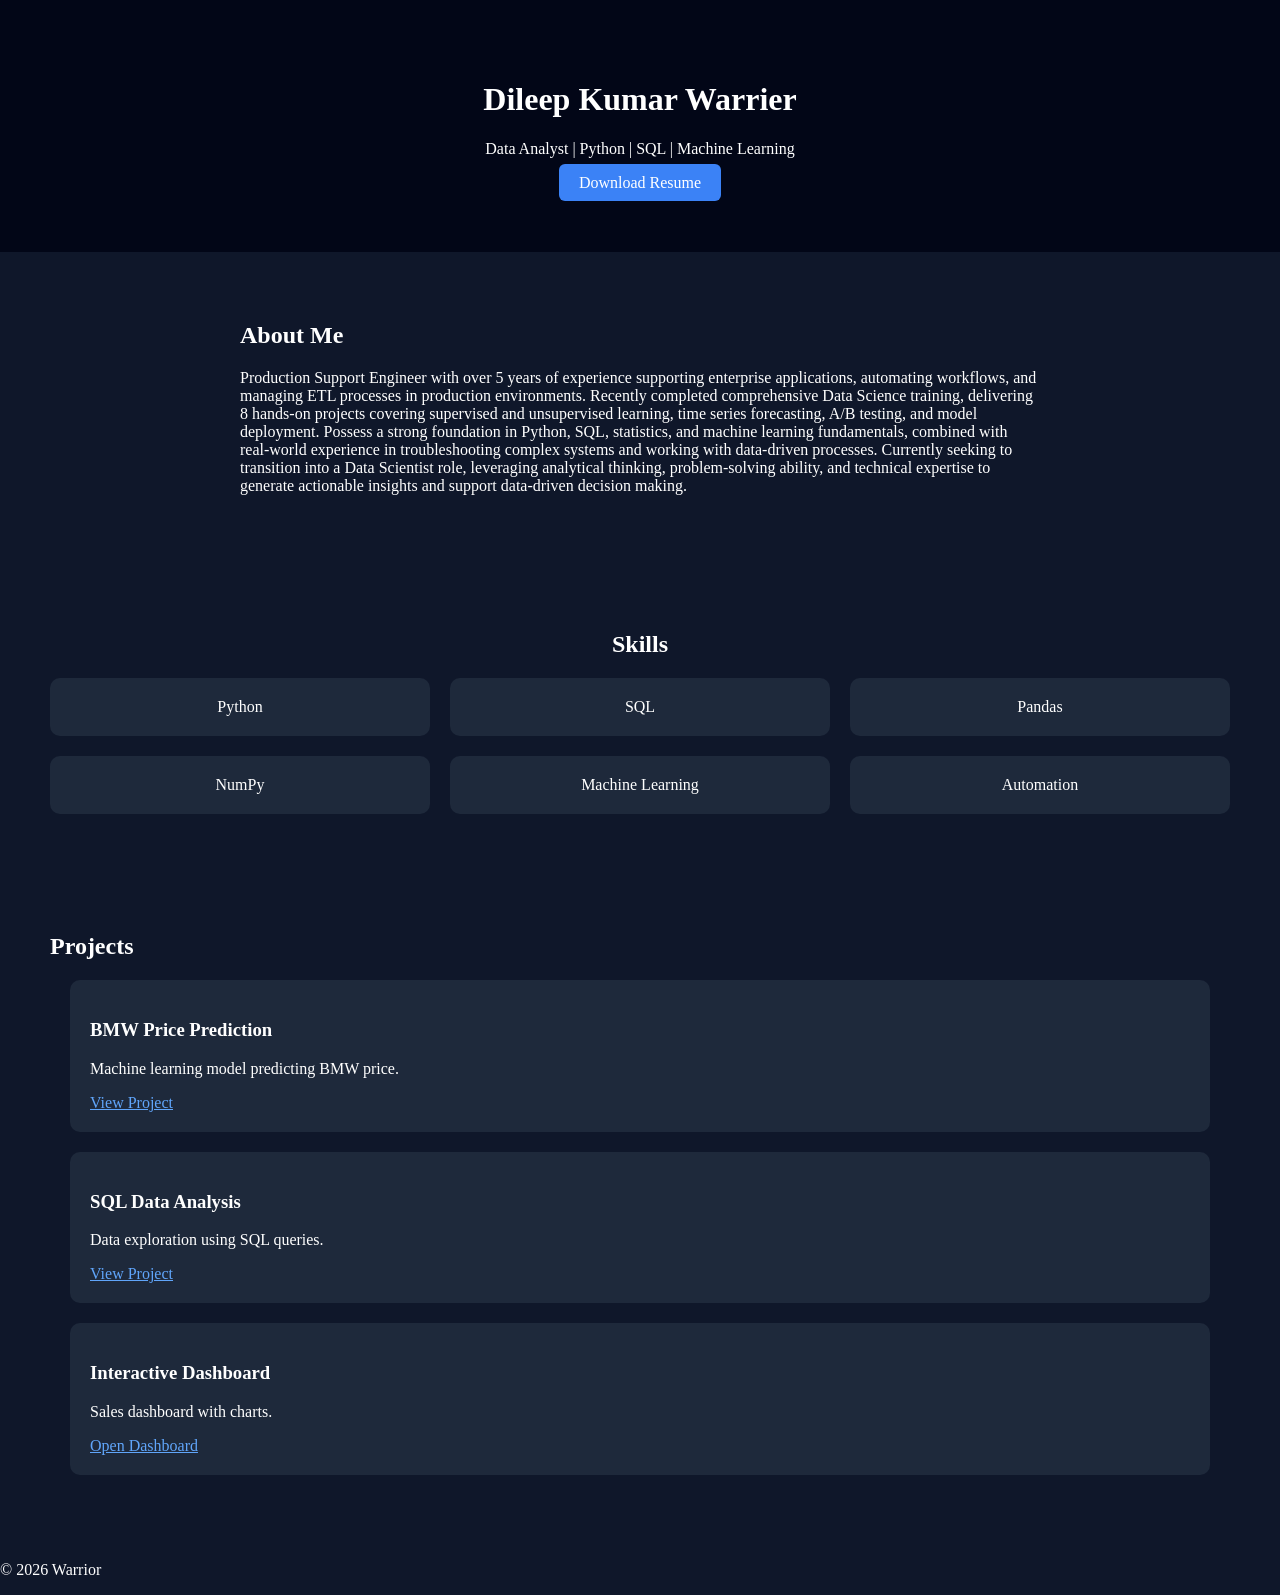
<file: index.html>
<!DOCTYPE html>
<html lang="en">

<head>
<meta charset="UTF-8">
<title>Warrier| Data Insights</title>
<link rel="stylesheet" href="style.css">
</head>

<body>

<header>
<h1>Dileep Kumar Warrier</h1>
<p>Data Analyst | Python | SQL | Machine Learning</p>

<a class="resume-btn" href="resume/dileep_resume.pdf" download>
Download Resume
</a>

</header>

<section class="about">
<h2>About Me</h2>

<p>
Production Support Engineer with over 5 years of experience supporting enterprise applications, automating workflows, and managing 
ETL processes in production environments. Recently completed comprehensive Data Science training, delivering 8 hands-on projects 
covering supervised and unsupervised learning, time series forecasting, A/B testing, and model deployment.

Possess a strong foundation in Python, SQL, statistics, and machine learning fundamentals, combined with real-world experience 
in troubleshooting complex systems and working with data-driven processes. Currently seeking to transition into a Data Scientist 
role, leveraging analytical thinking, problem-solving ability, and technical expertise to generate actionable insights and support 
data-driven decision making.
</p>

</section>

<section class="skills">

<h2>Skills</h2>

<div class="skill-grid">

<div>Python</div>
<div>SQL</div>
<div>Pandas</div>
<div>NumPy</div>
<div>Machine Learning</div>
<div>Automation</div>

</div>

</section>

<section class="projects">

<h2>Projects</h2>

<div class="project-card">
<h3>BMW Price Prediction</h3>
<p>Machine learning model predicting BMW price.</p>
<a href="notebooks/BMW_Final-1.html">View Project</a>
</div>

<div class="project-card">
<h3>SQL Data Analysis</h3>
<p>Data exploration using SQL queries.</p>
<a href="projects/sql-analysis.html">View Project</a>
</div>

<div class="project-card">
<h3>Interactive Dashboard</h3>
<p>Sales dashboard with charts.</p>
<a href="dashboards/sales-dashboard.html">Open Dashboard</a>
</div>

</section>

<footer>
<p>© 2026 Warrior</p>
</footer>

</body>
</html>
</file>
<file: style.css>
body {
font-family: -apple-system, BlinkMacSystemFont;
background: #0f172a;
color: white;
margin:0;
}

header{
text-align:center;
padding:60px;
background:#020617;
}

.resume-btn{
background:#3b82f6;
padding:10px 20px;
border-radius:6px;
color:white;
text-decoration:none;
}

.about{
padding:50px;
max-width:800px;
margin:auto;
}

.skills{
padding:50px;
text-align:center;
}

.skill-grid{
display:grid;
grid-template-columns:repeat(3,1fr);
gap:20px;
}

.skill-grid div{
background:#1e293b;
padding:20px;
border-radius:10px;
}

.projects{
padding:50px;
}

.project-card{
background:#1e293b;
padding:20px;
margin:20px;
border-radius:10px;
}

.project-card a{
color:#60a5fa;
}
</file>
